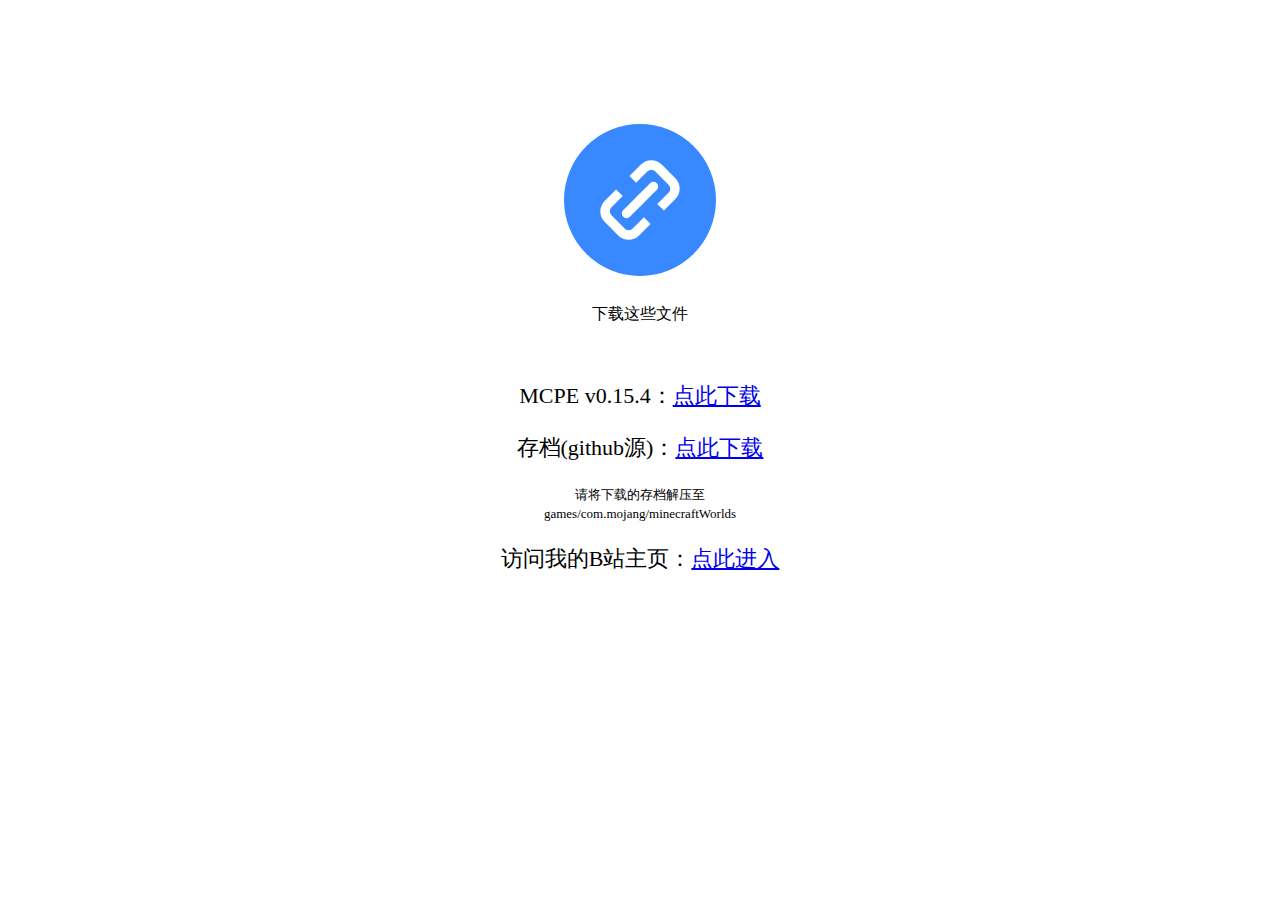
<file: download.html>
<!DOCTYPE html>
<html>
<head>
	<title>下载..</title>
	<style type="text/css">
		#font{
			font-weight: ;
			font-size: 22px;
		}
	</style>
	<link rel="icon" href="images/image_logo.png">
</head>
<body>
	<div align="center">
	<div style="width:300px;height: 200px;margin-top: 100px;">
		<svg t="1588063690958" class="icon" viewBox="0 0 1024 1024" version="1.1" xmlns="http://www.w3.org/2000/svg" p-id="1956" width="200" height="200"><path d="M523.73504 319.29344h-204.8c-16.896 0-30.72-13.824-30.72-30.72s13.824-30.72 30.72-30.72h204.8c16.896 0 30.72 13.824 30.72 30.72s-13.824 30.72-30.72 30.72zM605.65504 452.41344h-286.72c-16.896 0-30.72-13.824-30.72-30.72s13.824-30.72 30.72-30.72h286.72c16.896 0 30.72 13.824 30.72 30.72s-13.824 30.72-30.72 30.72z" fill="#FFFFFF" p-id="1957"></path><path d="M512 512m-389.12 0a389.12 389.12 0 1 0 778.24 0 389.12 389.12 0 1 0-778.24 0Z" fill="#3889FF" p-id="1958"></path><path d="M550.83008 365.01504a27.19744 27.19744 0 0 1 38.42048 0l69.7344 69.7344a27.19744 27.19744 0 0 1 0 38.42048l-58.75712 58.75712 34.1504 34.1504 58.75712-58.75712c29.42976-29.42976 29.41952-77.312 0-106.73152l-69.7344-69.7344c-29.41952-29.41952-77.30176-29.42976-106.73152 0l-58.75712 58.75712 34.1504 34.1504 58.76736-58.74688zM473.16992 658.98496a27.19744 27.19744 0 0 1-38.42048 0l-69.7344-69.7344a27.19744 27.19744 0 0 1 0-38.42048l58.75712-58.75712-34.1504-34.1504-58.75712 58.75712c-29.42976 29.42976-29.41952 77.312 0 106.73152l69.7344 69.7344c29.41952 29.41952 77.30176 29.42976 106.73152 0l58.75712-58.75712-34.1504-34.1504-58.76736 58.74688z" fill="#FFFFFF" p-id="1959"></path><path d="M528.32256 529.82784l11.38688-11.38688 34.1504-34.1504 23.99232-23.99232a24.2176 24.2176 0 0 0 0-34.1504 24.2176 24.2176 0 0 0-34.1504 0l-23.99232 23.99232-34.1504 34.1504-11.38688 11.38688 34.1504 34.1504zM494.17216 495.67744l-9.8816 9.8816-34.1504 34.1504-23.99232 23.99232a24.2176 24.2176 0 0 0 0 34.1504 24.2176 24.2176 0 0 0 34.1504 0l23.99232-23.99232 34.1504-34.1504 9.8816-9.8816-34.1504-34.1504z" fill="#FFFFFF" p-id="1960"></path></svg>
		
		<p style="margin-top: 0px;">下载这些文件</p>
		<br>
		<p id="font">MCPE v0.15.4：<a href="https://down1.xiazaidb.com/app/wodeshijie01540.apk">点此下载</a></p>
		<p id="font">存档(github源)：<a href="My World6.zip">点此下载</a></p>
		<span style="margin-top: 0px;font-size: 13px;">请将下载的存档解压至games/com.mojang/minecraftWorlds</span>
		<p id="font">访问我的B站主页：<a href="https://space.bilibili.com/38120922">点此进入</a></p>
	</div>
	</div>
</body>
</html>
</file>
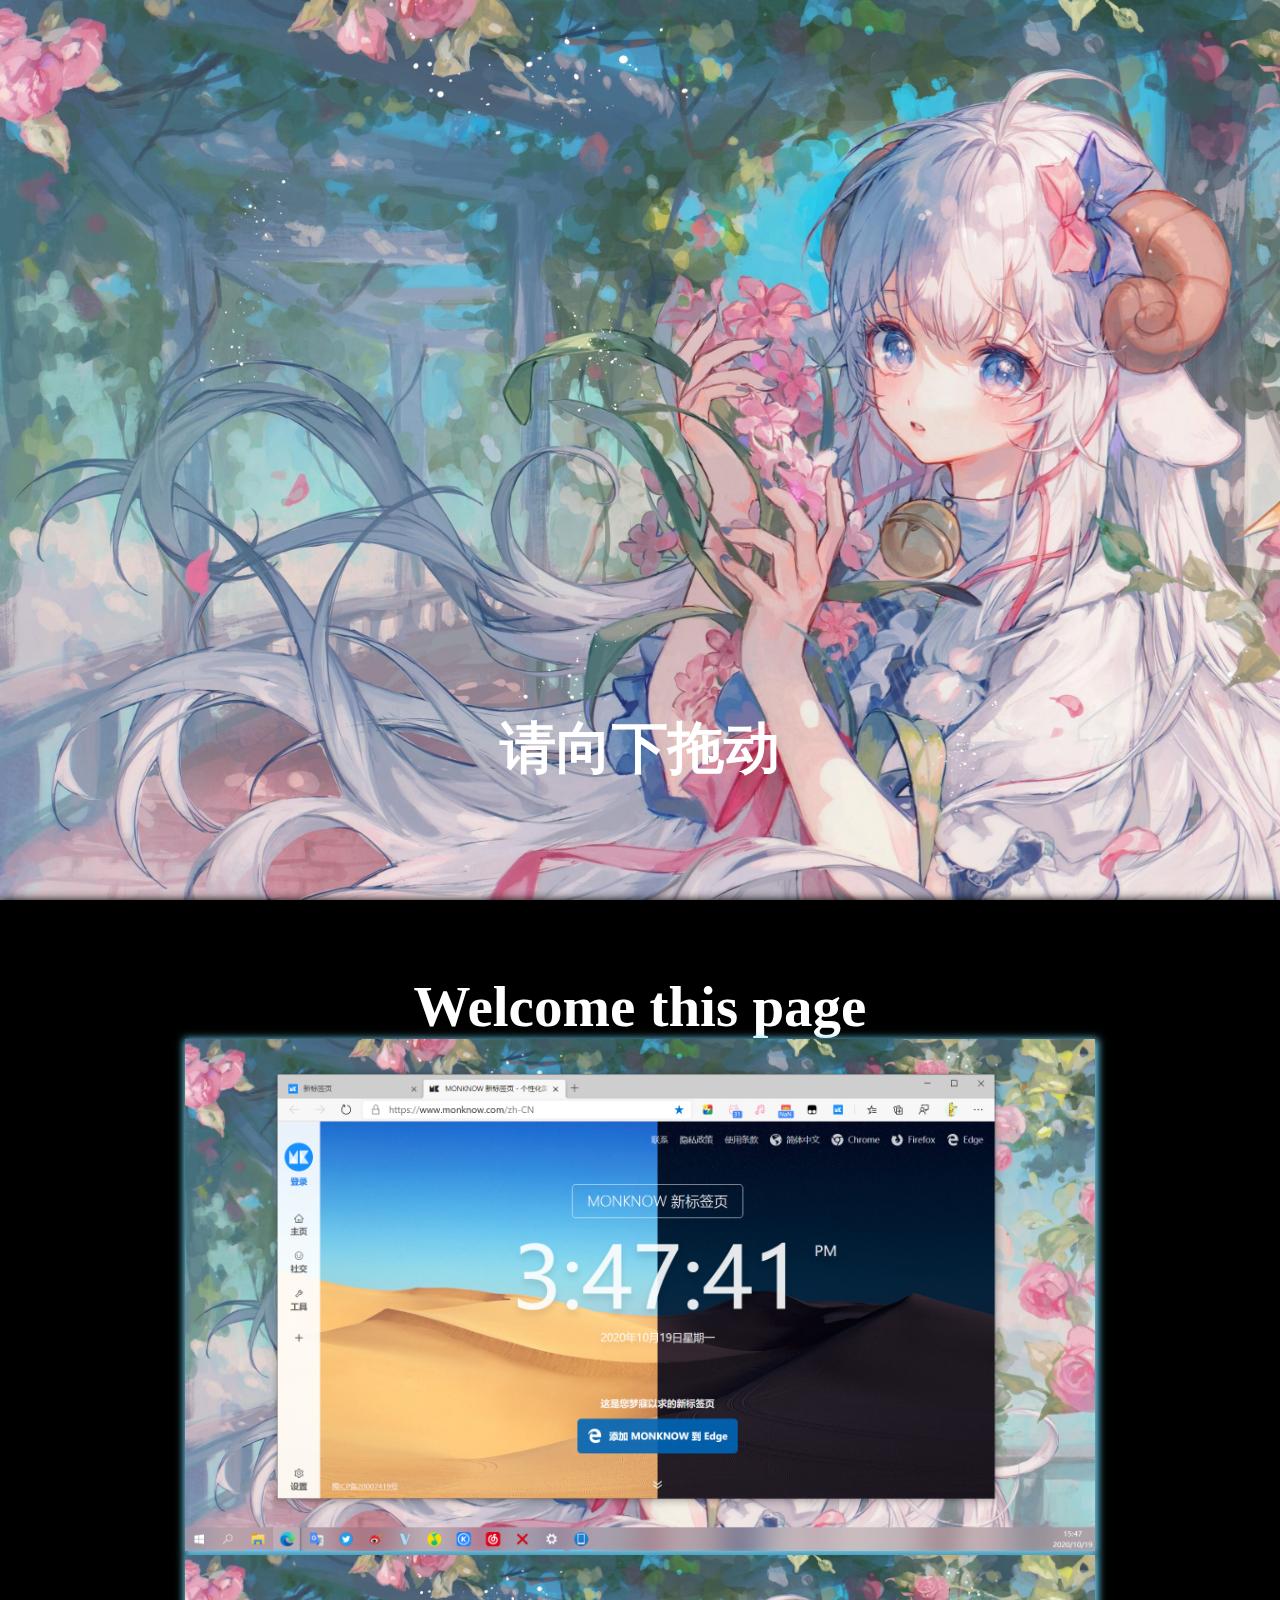
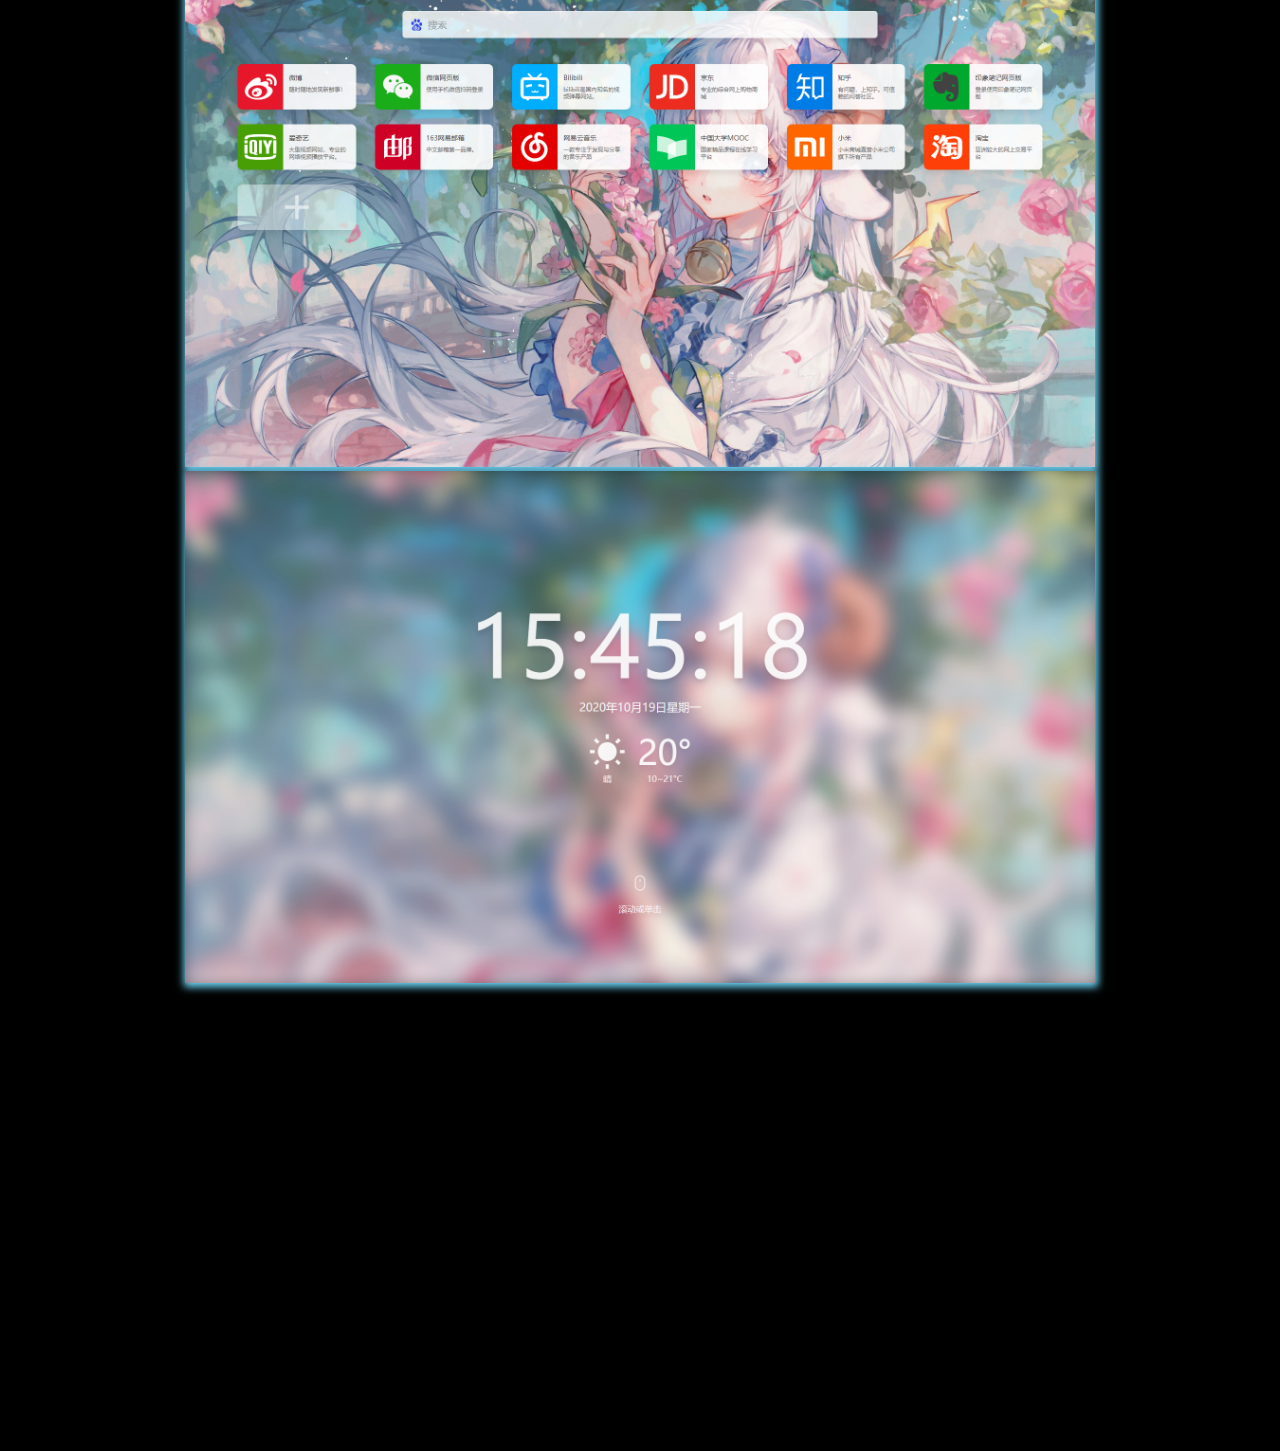
<file: Merry1.html>
<!DOCTYPE html>
<html>
<head>
	<title>Merry!</title>
	<style type="text/css">
	<link rel="icon" href="images/Merry/image_logo.jpg">
.a{	
	padding-top: 20px;
	display: block;
}
.body2{
	min-height: 239vh;
	background-image:url(../images/Merry/01.jpg);
	background-repeat: no-repeat;
    background-attachment: fixed;
    background-origin: border-box;
    background-size: cover;
    transition-duration: 0.5s;
    filter:blur(5px);
}

.body{
	min-height: 100vh;
	background-image:url(../images/Merry/01.jpg);
	background-repeat: no-repeat;
    background-attachment: fixed;
    background-origin: border-box;
    background-size: cover;
    transition-duration: 0.5s;
    filter:blur(0px);
}

img{
	width: 910px;
	box-shadow: 1px 2px 8px 2px #71dcff;
	transition-duration: 0.7s;/*渐变效果时间*/
}
img:hover{
	width: 917px;
}
*{
	padding: 0;
    margin: 0;
    border: 0;
    text-decoration: none;
}
	</style>
</head>
<body>
	<div class="body"><p align="center" style="position: absolute;
    right: 0px;
    left: 0px;
    top: 79%;
    color: white;
    font-weight: bold;
    font-size: 56px;">请向下拖动</p></div>
	
	<div class="" align="center" style="background-color:black;">
		<div class="body2" align="center" style="background-color:black;"></div>

		<div style="position: absolute;right: 0px;left: 0px;top: 106%;">

		<p align="center" style="color:white;font-size: 57px;font-weight: 600;padding-top: 20px;">Welcome this page</p>
		<div class="a"><a href="images/Merry/01.png"><img src="images/Merry/01.png"></a></div>
		<div class="a"><a href="images/Merry/02.png"><img src="images/Merry/02.png"></a></div>
		<div class="a"><a href="images/Merry/03.png"><img src="images/Merry/03.png"></a></div>
	</div>
	</div>
</body>
</html>
</file>
